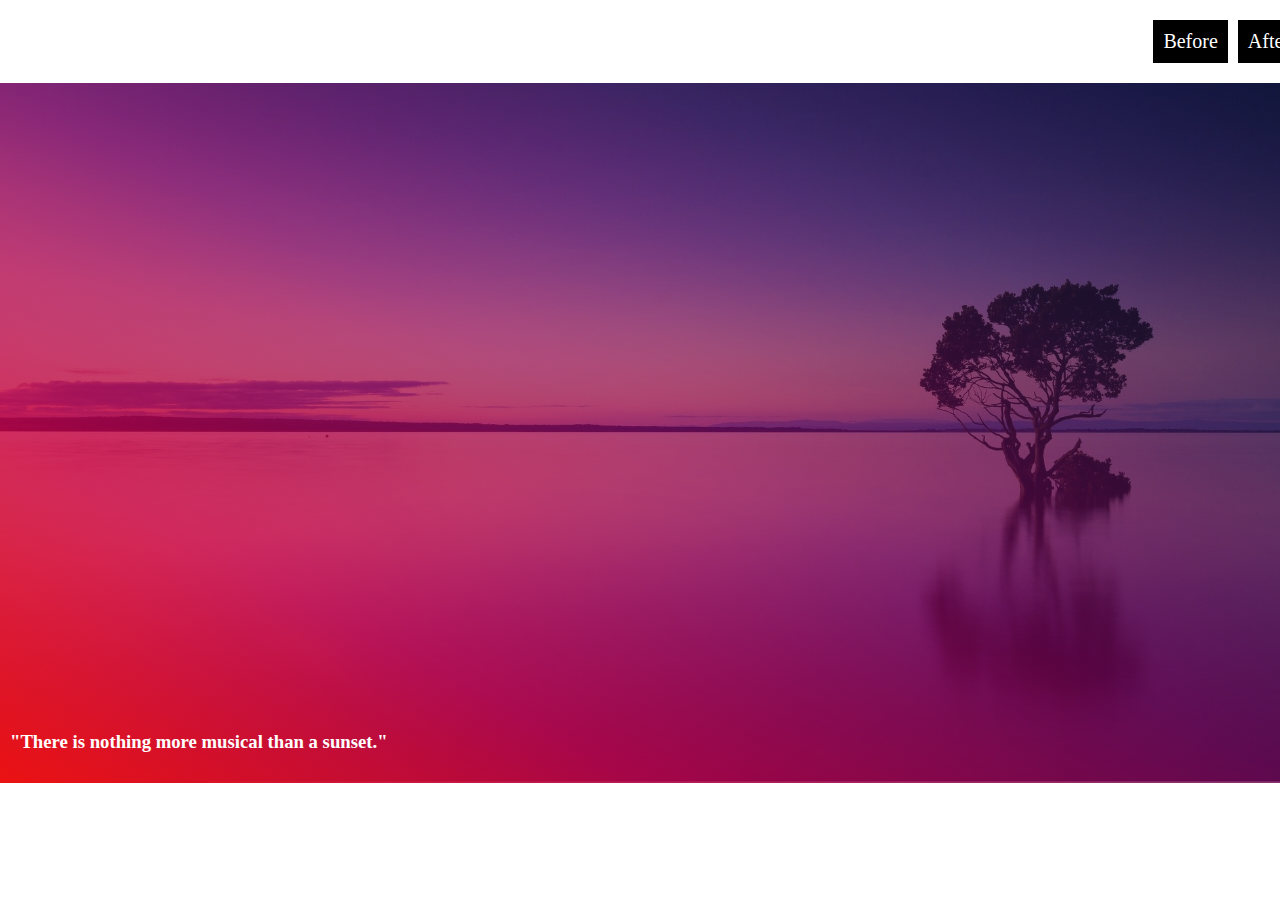
<file: index.html>
<!DOCTYPE html>
<html lang="en">
<head>
    <meta charset="UTF-8">
    <meta http-equiv="X-UA-Compatible" content="IE=edge">
    <meta name="viewport" content="width=device-width, initial-scale=1.0">
    <title>css before and after</title>
    <link rel="stylesheet" href="before.css">
</head>
<body>
    <section>
        <header>
            <nav class="navigation">
                <ul class="nav">
                    <li class="nav-1"><a href="index.html" class="nav-link">Before</a></li>
                    <li class="nav-2"><a href="after-tool.html" class="nav-link">After</a></li>
                </ul>
            </nav>
        </header>
        <main class="css-before-tool">
            <img src="sunset.jpg" alt="">
            <h3>"There is nothing more musical than a sunset."</h3>
        </main>
    </section>
</body>
</html>
</file>
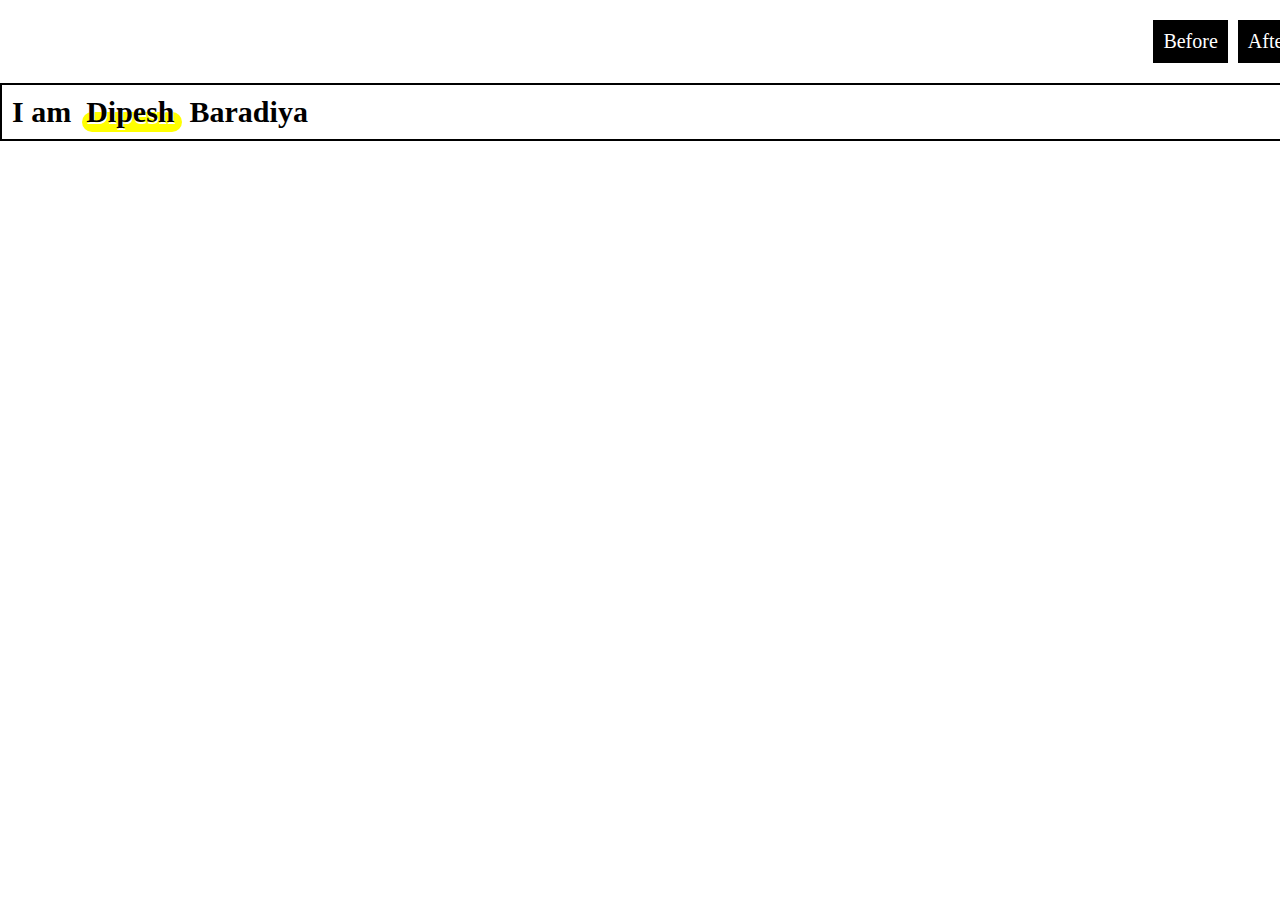
<file: after-tool.html>
<!DOCTYPE html>
<html lang="en">
<head>
    <meta charset="UTF-8">
    <meta http-equiv="X-UA-Compatible" content="IE=edge">
    <meta name="viewport" content="width=device-width, initial-scale=1.0">
    <title>Css-After-Tool</title>
    <link rel="stylesheet" href="after.css">
</head>
<body>
    <section class="after">
        <header>
            <nav class="navigation">
                <ul class="nav">
                    <li class="nav-1"><a href="index.html" class="nav-link">Before</a></li>
                    <li class="nav-2"><a href="" class="nav-link">After</a></li>
                </ul>
            </nav>
        </header>
        <main class="content">
            <div class="text">
                <div class="text-2">I am </div>
                <div class="child">Dipesh</div>
                <div class="text-3">Baradiya</div>
            </div>
        </main>
    </section>
</body>
</html>
</file>
<file: before.css>
*{
    margin: 0;
    padding: 0;
    box-sizing: border-box;
}
.navigation{
    width: 1300px;
    margin-left: auto;
    margin-right: auto;
    margin-top: 20px;
}
.nav{
    list-style: none;
    display: flex;
    justify-content: end;
    align-items: center;
    gap: 10px;
}
.nav-1{
    font-weight: 700px;
    font-size: 20px;
    background-color: black;
    padding: 10px;
}
.nav-2{
    font-weight: 700px;
    font-size: 20px;
    background-color: black;
    padding: 10px;
}
.nav-link{
    color: white;
    text-decoration: none;
}
.css-before-tool{
    width: 1300px;
    height: 700px;
    margin-left: auto;
    margin-right: auto;
    margin-top: 20px;
    position: relative;
}
.css-before-tool img{
    width: 1300px;
    height: 700px;
}
.css-before-tool h3{
    position: absolute;
    bottom: 30px;
    left: 10px;
    color: white;
}
.css-before-tool::before{
    content: '';
    position: absolute;
    background-image: linear-gradient(to left bottom, #0519377d, #3e205b7d, #850464a1, #c5004ccc, #eb1212);
    top: 0;
    bottom: 0;
    right: 0;
    left: 0;
}
</file>
<file: after.css>
*{
    margin: 0;
    padding: 0;
    box-sizing: border-box;
}
.navigation{
    width: 1300px;
    margin: 20px auto;
}
.nav{
    list-style: none;
    display: flex;
    justify-content: end;
    align-items: center;
    gap: 10px;
}
.nav-1{
    font-weight: 700px;
    font-size: 20px;
    background-color: black;
    padding: 10px;
}
.nav-2{
    font-weight: 700px;
    font-size: 20px;
    background-color: black;
    padding: 10px;
}
.nav-link{
    color: white;
    text-decoration: none;
}
.content{
    width: 1300px;
    margin-left: auto;
    margin-right: auto;
}
.content{
    border: 2px solid black;
    padding: 10px;
}
.text{
    display: flex;
    justify-content: flex-start;
    gap: 15px;
    font-weight: 700;
    font-size: 30px;
  }
  .child{
    position: relative;
    font-weight: 700;
    font-size: 30px;
    text-shadow: 1px 2px white;
  }
  .child::after{
    content:'';
    background-color: yellow;
    width: 100px;
    height:20px;
    position: absolute;
    top: 17px;
    left:-4px;
    z-index:-1;
    border-radius: 10px;
  }
</file>
